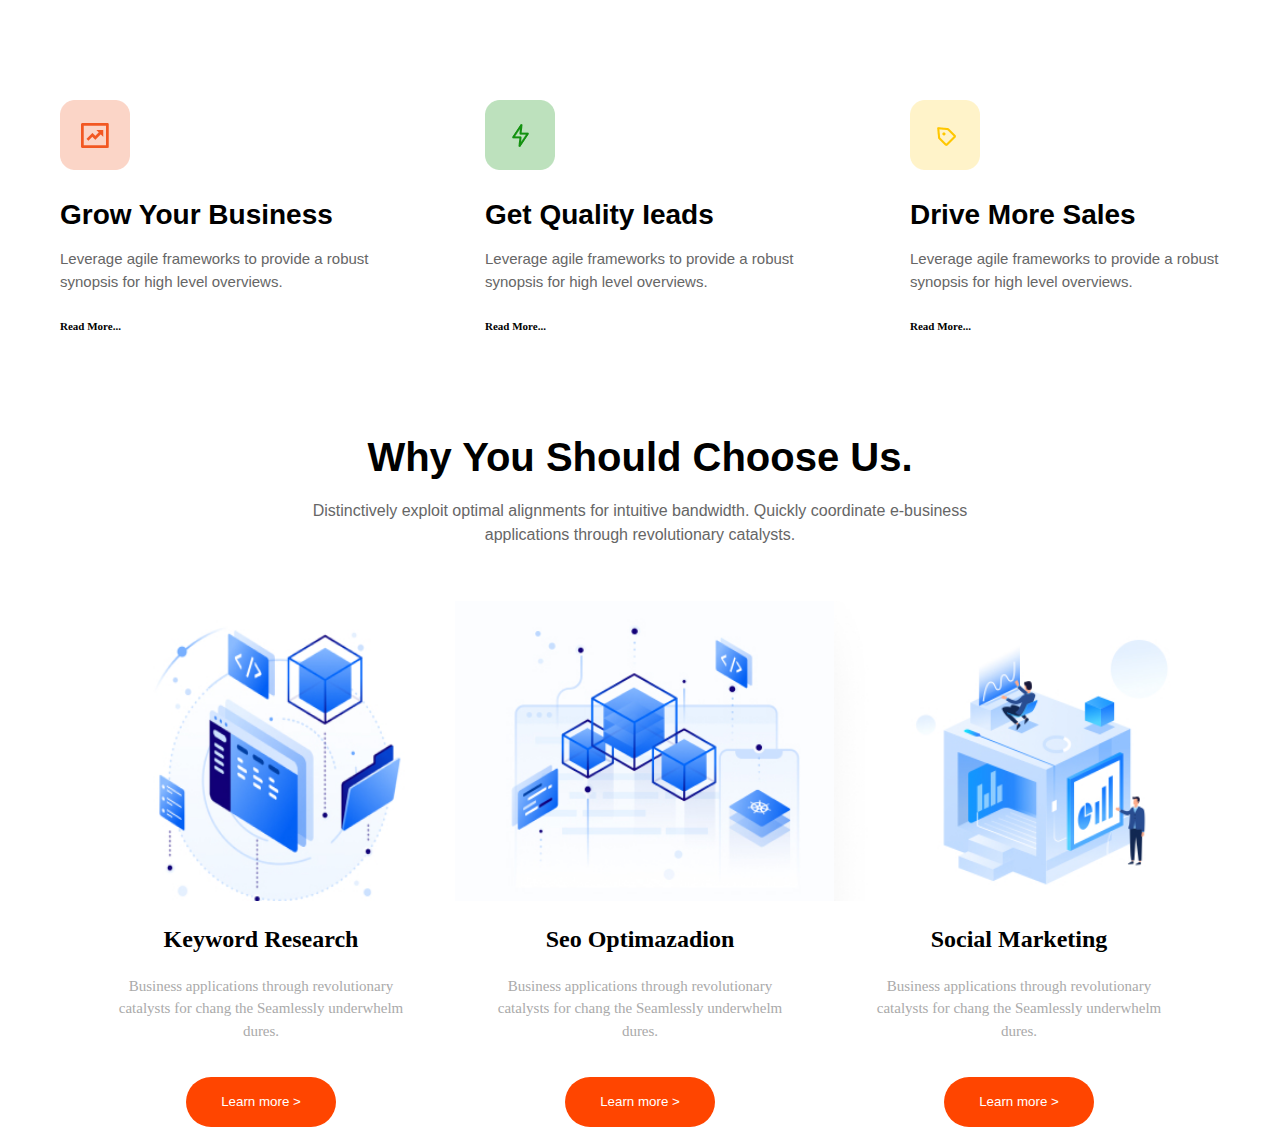
<file: hw_5/index.html>
<!DOCTYPE html>
<html lang="en">

<head>
    <meta charset="UTF-8">
    <meta http-equiv="X-UA-Compatible" content="IE=edge">
    <meta name="viewport" content="width=device-width, initial-scale=1.0">
    <title>MySyte</title>

    <link rel="Gilroy-Bold" href="font/Gilroy-Bold.woff2">
    <link rel="Gilroy-Medium" href="font/Gilroy-Medium.woff2">
    <link rel="Gilroy-Regular" href="font/Gilroy-Regular.woff2">
    <link rel="font/Gilroy-Semibold" href="font/Gilroy-Semibold.woff2">

    <link rel="stylesheet" href="style.css">

</head>

<body>
    <div class="top__menu">
        <div class="menu">
            <img src="img/icon_1.png" alt="icon">
            <h3 class="name__top__menu">Grow Your Business</h3>
            <p class="text__top__menu">Leverage agile frameworks to provide a robust synopsis for high level overviews.
            </p>
            <p class="info__top__menu">Read More...</p>
        </div>
        <div class="menu">
            <img src="img/icon_2.png" alt="icon">
            <h3 class="name__top__menu">Get Quality Ieads</h3>
            <p class="text__top__menu">Leverage agile frameworks to provide a robust synopsis for high level overviews.
            </p>
            <p class="info__top__menu">Read More...</p>
        </div>
        <div class="menu">
            <img src="img/icon_3.png" alt="icon">
            <h3 class="name__top__menu">Drive More Sales</h3>
            <p class="text__top__menu">Leverage agile frameworks to provide a robust synopsis for high level overviews.
            </p>
            <p class="info__top__menu">Read More...</p>
        </div>
    </div>
    <div class="content">
        <div class="title__text__content">
            <h1>
                Why You Should Choose Us.
            </h1>
        </div>
        <div class="text__content">
            <p class="text">
                Distinctively exploit optimal alignments for intuitive bandwidth. Quickly coordinate e-business
                applications through revolutionary catalysts.
            </p>
        </div>
    </div>
    <div class="content__select">
        <div class="select">
            <img src="img/img_1.jpg" alt="img" class="grid_img">
            <h3 class="title__select">
                Keyword Research
            </h3>
            <p class="text__select">
                Business applications through revolutionary catalysts for chang the Seamlessly underwhelm dures.
            </p>
            <button class="button">
                <p>Learn more ></p>
            </button>
        </div>
        <div class="select">
            <img src="img/img_2.jpg" alt="img" class="grid_img">
            <h3 class="title__select">
                Seo Optimazadion
            </h3>
            <p class="text__select">
                Business applications through revolutionary catalysts for chang the Seamlessly underwhelm dures.
            </p>
            <button class="button">
                <p>Learn more ></p>
            </button>
        </div>
        <div class="select">
            <img src="img/img_3.jpg" alt="img" class="grid_img">
            <h3 class="title__select">
                Social Marketing
            </h3>
            <p class="text__select">
                Business applications through revolutionary catalysts for chang the Seamlessly underwhelm dures.
            </p>
            <button class="button">
                <p>Learn more ></p>
            </button>
        </div>
    </div>
</body>

</html>
</file>
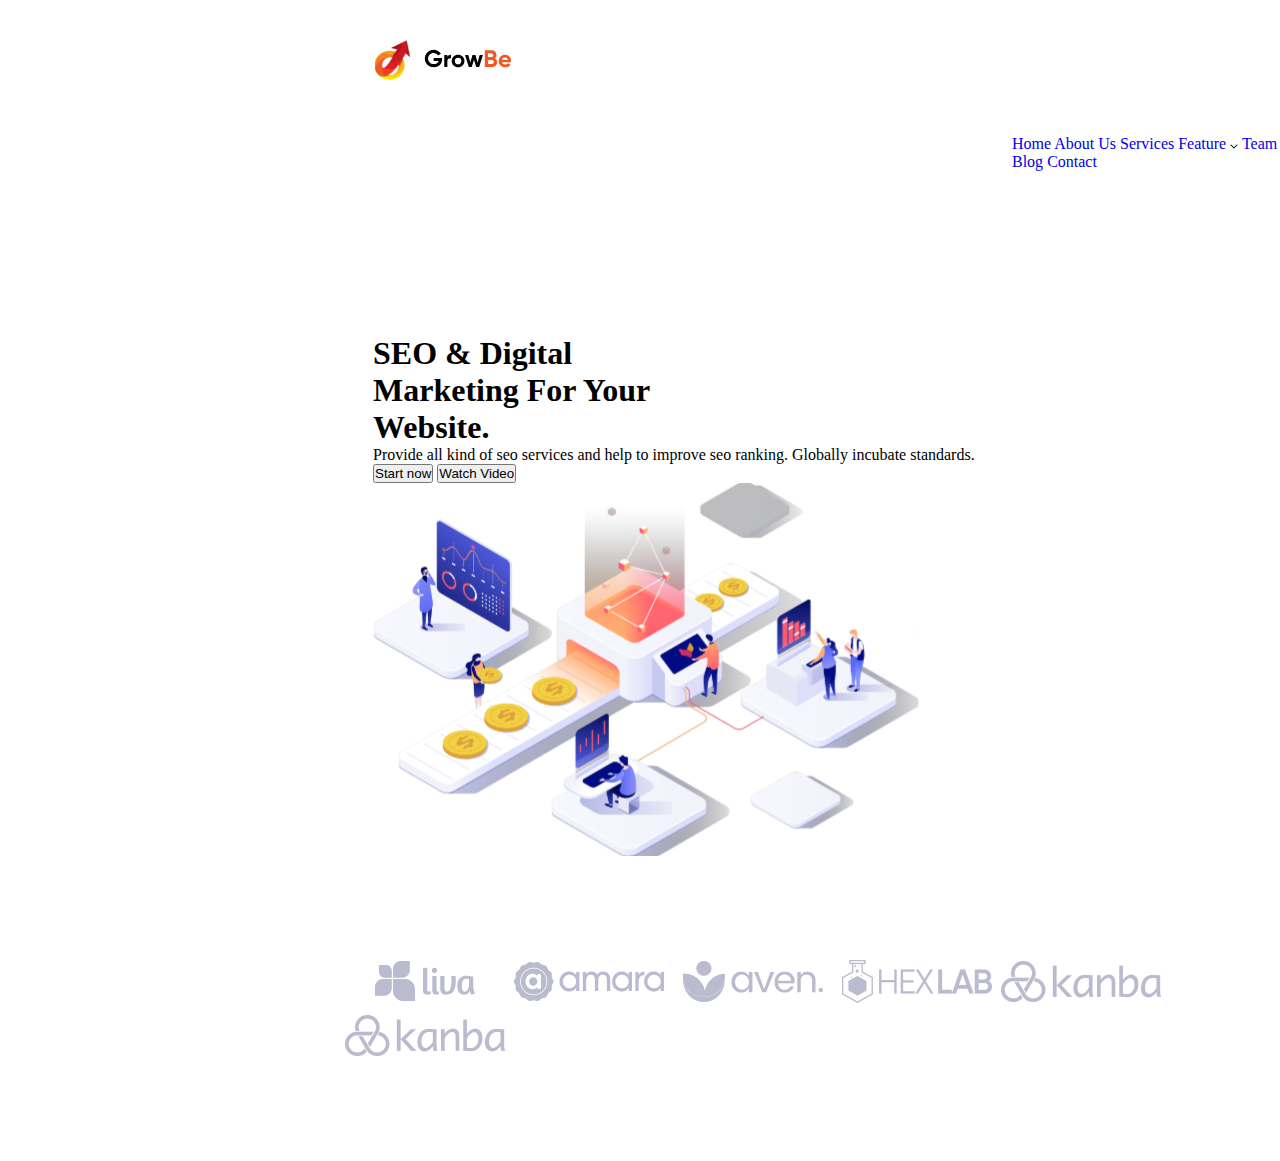
<file: lesson_5_layouts/index.html>
<!DOCTYPE html>
<html lang="en">

<head>
    <meta charset="UTF-8">
    <meta http-equiv="X-UA-Compatible" content="IE=edge">
    <meta name="viewport" content="width=device-width, initial-scale=1.0">
    <title>Layouts</title>
    <link rel="stylesheet" href="style.css">
</head>

<body>
    <div class="top">
        <div class="header">
            <img class="header_logo" src="img/header_logo.svg" alt="Header_logo">
            <div class="header__menu">
                <a href="#">Home</a>
                <a href="#">About Us</a>
                <a href="#">Services</a>
                <a href="#">Feature <img src="img/icon.png" alt=""></a>
                <a href="#">Team</a>
                <a href="#">Blog</a>
                <a href="#">Contact</a>
            </div>
        </div>
        <div class="top__content">
            <div class="top__info">
                <h1 class="title_info">SEO & Digital<br> Marketing For Your<br> Website.</h1>
                <p class="text_info">Provide all kind of seo services and help to improve seo ranking. Globally incubate
                    standards.</p>
                <div class="top__button">
                    <button class="button">Start now</button>
                    <button class="button2">Watch Video</button>
                </div>
                <img src="img/top_img.svg" alt="top_img">
            </div>
        </div>
        <div class="top__logos">
            <img src="img/logo1.svg" alt="logo">
            <img src="img/logo2.svg" alt="logo">
            <img src="img/logo3.svg" alt="logo">
            <img src="img/logo4.svg" alt="logo">
            <img src="img/logo5.svg" alt="logo">
            <img src="img/logo6.svg" alt="logo">

        </div>
    </div>



</body>

</html>
</file>
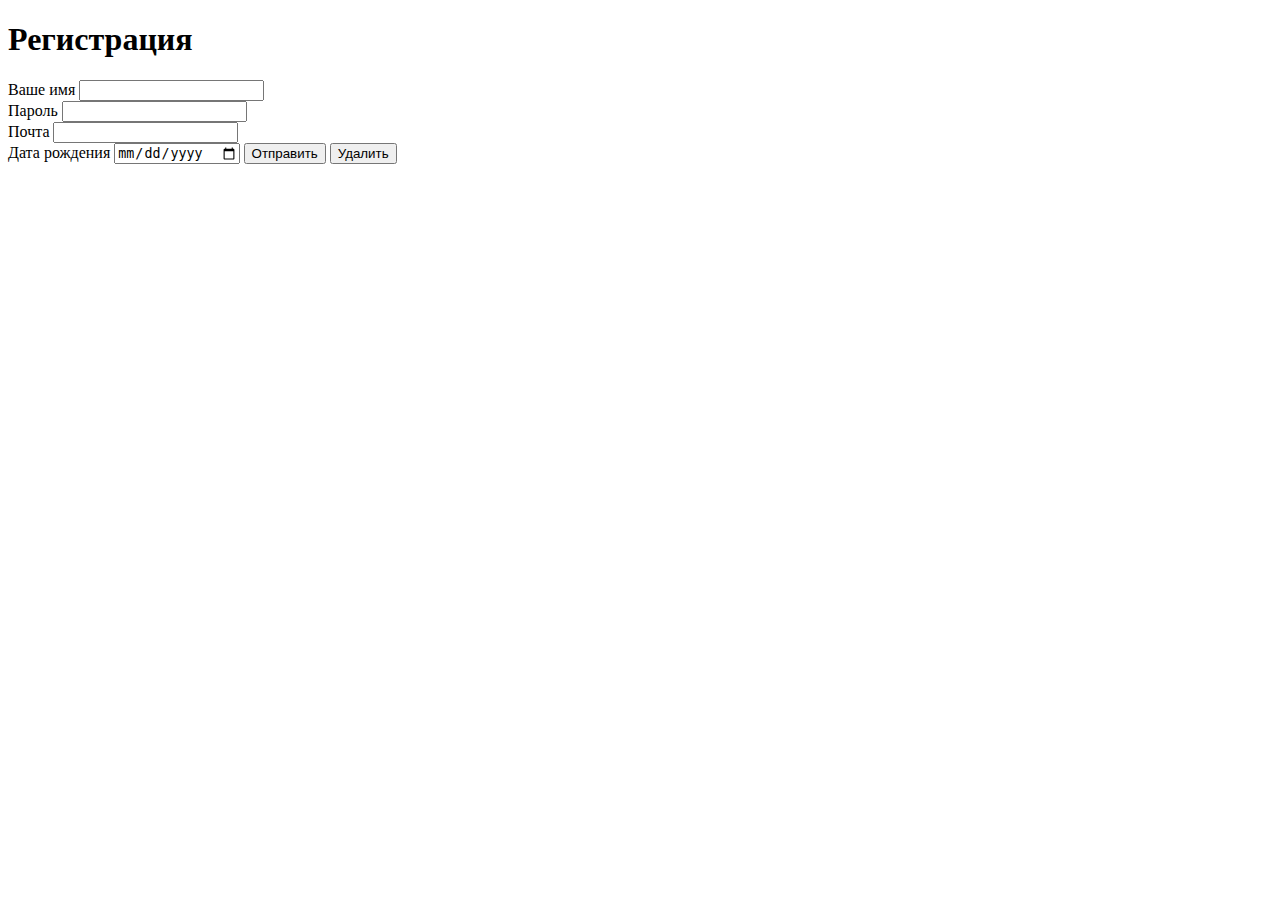
<file: new_site/index.html>
<!DOCTYPE html>
<html lang="en">
<head>
    <meta charset="UTF-8">
    <meta http-equiv="X-UA-Compatible" content="IE=edge">
    <meta name="viewport" content="width=device-width, initial-scale=1.0">
    <title>Document</title>
</head>
<body>
    <h1>Регистрация</h1>
    <form action="">
        Ваше имя <input type="text"><br>
        Пароль <input type="password"><br>
        Почта <input type="email"><br>
        Дата рождения <input type="date">
        <button type="submit">Отправить</button>
        <button type="reset">Удалить</button>

    </form>
</body>
</html>
</file>
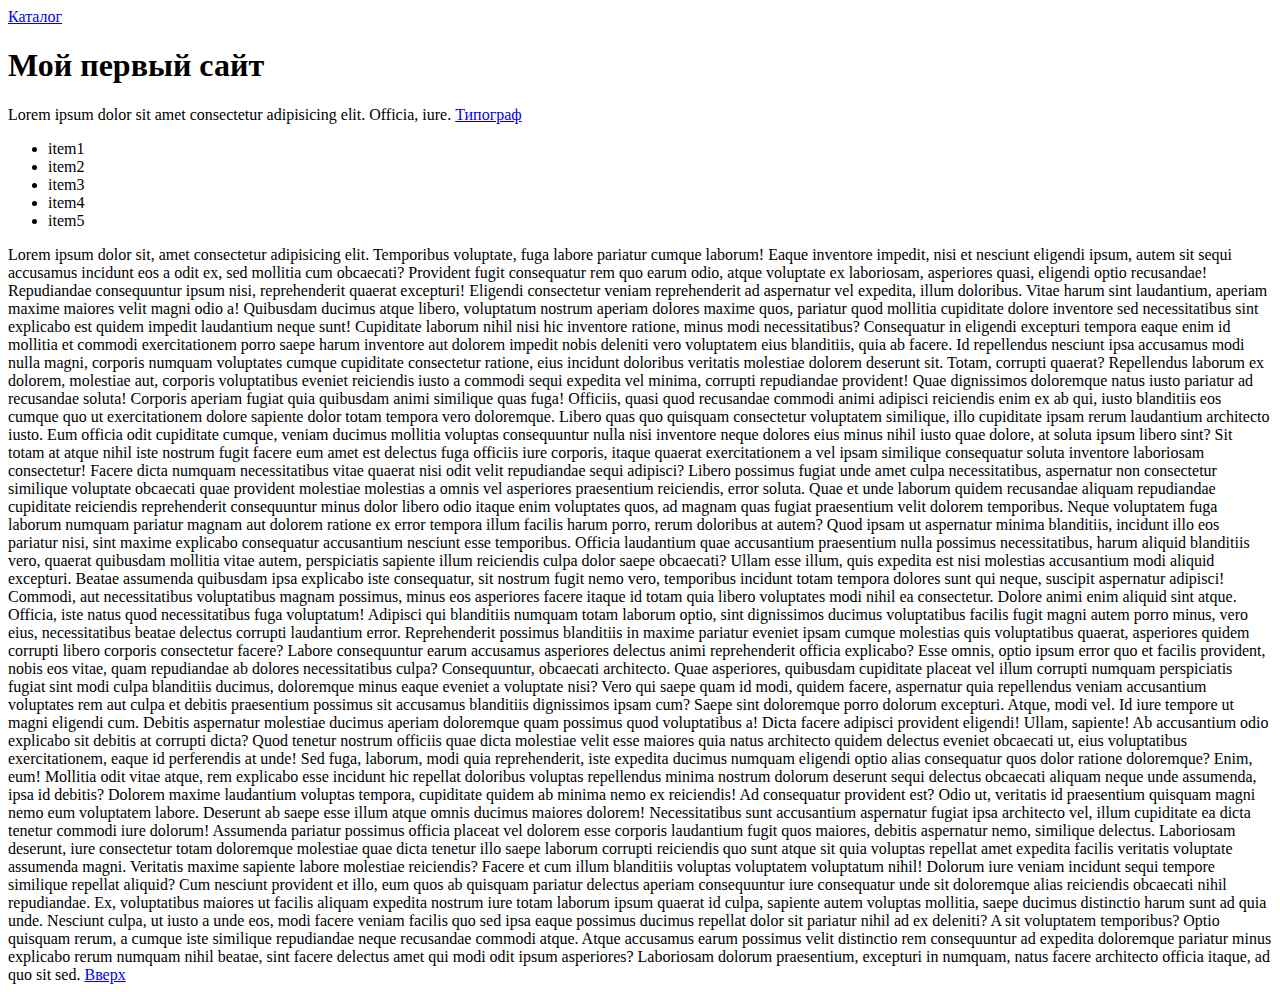
<file: site/index.html>
<!DOCTYPE html>
<html lang="en">
<head>
    <meta charset="UTF-8">
    <meta http-equiv="X-UA-Compatible" content="IE=edge">
    <meta name="viewport" content="width=device-width, initial-scale=1.0">
    <title>Document</title>
</head>
<body>
    <a href="catalog.html">Каталог</a>
    <h1 id="top">Мой первый сайт</h1>
    <p>Lorem ipsum dolor sit amet consectetur adipisicing elit. Officia, iure.
        <a href="https://www.artlebedev.ru/typograf/">Типограф</a>
    </p>
    <ul>
        <li>item1</li>        
        <li>item2</li>        
        <li>item3</li>        
        <li>item4</li>        
        <li>item5</li>        
    </ul>
    Lorem ipsum dolor sit, amet consectetur adipisicing elit. Temporibus voluptate, fuga labore pariatur cumque laborum! Eaque inventore impedit, nisi et nesciunt eligendi ipsum, autem sit sequi accusamus incidunt eos a odit ex, sed mollitia cum obcaecati? Provident fugit consequatur rem quo earum odio, atque voluptate ex laboriosam, asperiores quasi, eligendi optio recusandae! Repudiandae consequuntur ipsum nisi, reprehenderit quaerat excepturi! Eligendi consectetur veniam reprehenderit ad aspernatur vel expedita, illum doloribus. Vitae harum sint laudantium, aperiam maxime maiores velit magni odio a! Quibusdam ducimus atque libero, voluptatum nostrum aperiam dolores maxime quos, pariatur quod mollitia cupiditate dolore inventore sed necessitatibus sint explicabo est quidem impedit laudantium neque sunt! Cupiditate laborum nihil nisi hic inventore ratione, minus modi necessitatibus? Consequatur in eligendi excepturi tempora eaque enim id mollitia et commodi exercitationem porro saepe harum inventore aut dolorem impedit nobis deleniti vero voluptatem eius blanditiis, quia ab facere. Id repellendus nesciunt ipsa accusamus modi nulla magni, corporis numquam voluptates cumque cupiditate consectetur ratione, eius incidunt doloribus veritatis molestiae dolorem deserunt sit. Totam, corrupti quaerat? Repellendus laborum ex dolorem, molestiae aut, corporis voluptatibus eveniet reiciendis iusto a commodi sequi expedita vel minima, corrupti repudiandae provident! Quae dignissimos doloremque natus iusto pariatur ad recusandae soluta! Corporis aperiam fugiat quia quibusdam animi similique quas fuga! Officiis, quasi quod recusandae commodi animi adipisci reiciendis enim ex ab qui, iusto blanditiis eos cumque quo ut exercitationem dolore sapiente dolor totam tempora vero doloremque. Libero quas quo quisquam consectetur voluptatem similique, illo cupiditate ipsam rerum laudantium architecto iusto. Eum officia odit cupiditate cumque, veniam ducimus mollitia voluptas consequuntur nulla nisi inventore neque dolores eius minus nihil iusto quae dolore, at soluta ipsum libero sint? Sit totam at atque nihil iste nostrum fugit facere eum amet est delectus fuga officiis iure corporis, itaque quaerat exercitationem a vel ipsam similique consequatur soluta inventore laboriosam consectetur! Facere dicta numquam necessitatibus vitae quaerat nisi odit velit repudiandae sequi adipisci? Libero possimus fugiat unde amet culpa necessitatibus, aspernatur non consectetur similique voluptate obcaecati quae provident molestiae molestias a omnis vel asperiores praesentium reiciendis, error soluta. Quae et unde laborum quidem recusandae aliquam repudiandae cupiditate reiciendis reprehenderit consequuntur minus dolor libero odio itaque enim voluptates quos, ad magnam quas fugiat praesentium velit dolorem temporibus. Neque voluptatem fuga laborum numquam pariatur magnam aut dolorem ratione ex error tempora illum facilis harum porro, rerum doloribus at autem? Quod ipsam ut aspernatur minima blanditiis, incidunt illo eos pariatur nisi, sint maxime explicabo consequatur accusantium nesciunt esse temporibus. Officia laudantium quae accusantium praesentium nulla possimus necessitatibus, harum aliquid blanditiis vero, quaerat quibusdam mollitia vitae autem, perspiciatis sapiente illum reiciendis culpa dolor saepe obcaecati? Ullam esse illum, quis expedita est nisi molestias accusantium modi aliquid excepturi. Beatae assumenda quibusdam ipsa explicabo iste consequatur, sit nostrum fugit nemo vero, temporibus incidunt totam tempora dolores sunt qui neque, suscipit aspernatur adipisci! Commodi, aut necessitatibus voluptatibus magnam possimus, minus eos asperiores facere itaque id totam quia libero voluptates modi nihil ea consectetur. Dolore animi enim aliquid sint atque. Officia, iste natus quod necessitatibus fuga voluptatum! Adipisci qui blanditiis numquam totam laborum optio, sint dignissimos ducimus voluptatibus facilis fugit magni autem porro minus, vero eius, necessitatibus beatae delectus corrupti laudantium error. Reprehenderit possimus blanditiis in maxime pariatur eveniet ipsam cumque molestias quis voluptatibus quaerat, asperiores quidem corrupti libero corporis consectetur facere? Labore consequuntur earum accusamus asperiores delectus animi reprehenderit officia explicabo? Esse omnis, optio ipsum error quo et facilis provident, nobis eos vitae, quam repudiandae ab dolores necessitatibus culpa? Consequuntur, obcaecati architecto. Quae asperiores, quibusdam cupiditate placeat vel illum corrupti numquam perspiciatis fugiat sint modi culpa blanditiis ducimus, doloremque minus eaque eveniet a voluptate nisi? Vero qui saepe quam id modi, quidem facere, aspernatur quia repellendus veniam accusantium voluptates rem aut culpa et debitis praesentium possimus sit accusamus blanditiis dignissimos ipsam cum? Saepe sint doloremque porro dolorum excepturi. Atque, modi vel. Id iure tempore ut magni eligendi cum. Debitis aspernatur molestiae ducimus aperiam doloremque quam possimus quod voluptatibus a! Dicta facere adipisci provident eligendi! Ullam, sapiente! Ab accusantium odio explicabo sit debitis at corrupti dicta? Quod tenetur nostrum officiis quae dicta molestiae velit esse maiores quia natus architecto quidem delectus eveniet obcaecati ut, eius voluptatibus exercitationem, eaque id perferendis at unde! Sed fuga, laborum, modi quia reprehenderit, iste expedita ducimus numquam eligendi optio alias consequatur quos dolor ratione doloremque? Enim, eum! Mollitia odit vitae atque, rem explicabo esse incidunt hic repellat doloribus voluptas repellendus minima nostrum dolorum deserunt sequi delectus obcaecati aliquam neque unde assumenda, ipsa id debitis? Dolorem maxime laudantium voluptas tempora, cupiditate quidem ab minima nemo ex reiciendis! Ad consequatur provident est? Odio ut, veritatis id praesentium quisquam magni nemo eum voluptatem labore. Deserunt ab saepe esse illum atque omnis ducimus maiores dolorem! Necessitatibus sunt accusantium aspernatur fugiat ipsa architecto vel, illum cupiditate ea dicta tenetur commodi iure dolorum! Assumenda pariatur possimus officia placeat vel dolorem esse corporis laudantium fugit quos maiores, debitis aspernatur nemo, similique delectus. Laboriosam deserunt, iure consectetur totam doloremque molestiae quae dicta tenetur illo saepe laborum corrupti reiciendis quo sunt atque sit quia voluptas repellat amet expedita facilis veritatis voluptate assumenda magni. Veritatis maxime sapiente labore molestiae reiciendis? Facere et cum illum blanditiis voluptas voluptatem voluptatum nihil! Dolorum iure veniam incidunt sequi tempore similique repellat aliquid? Cum nesciunt provident et illo, eum quos ab quisquam pariatur delectus aperiam consequuntur iure consequatur unde sit doloremque alias reiciendis obcaecati nihil repudiandae. Ex, voluptatibus maiores ut facilis aliquam expedita nostrum iure totam laborum ipsum quaerat id culpa, sapiente autem voluptas mollitia, saepe ducimus distinctio harum sunt ad quia unde. Nesciunt culpa, ut iusto a unde eos, modi facere veniam facilis quo sed ipsa eaque possimus ducimus repellat dolor sit pariatur nihil ad ex deleniti? A sit voluptatem temporibus? Optio quisquam rerum, a cumque iste similique repudiandae neque recusandae commodi atque. Atque accusamus earum possimus velit distinctio rem consequuntur ad expedita doloremque pariatur minus explicabo rerum numquam nihil beatae, sint facere delectus amet qui modi odit ipsum asperiores? Laboriosam dolorum praesentium, excepturi in numquam, natus facere architecto officia itaque, ad quo sit sed.
    <!-- comment -->
    <a href="#top">Вверх</a>
</body>
</html>
</file>
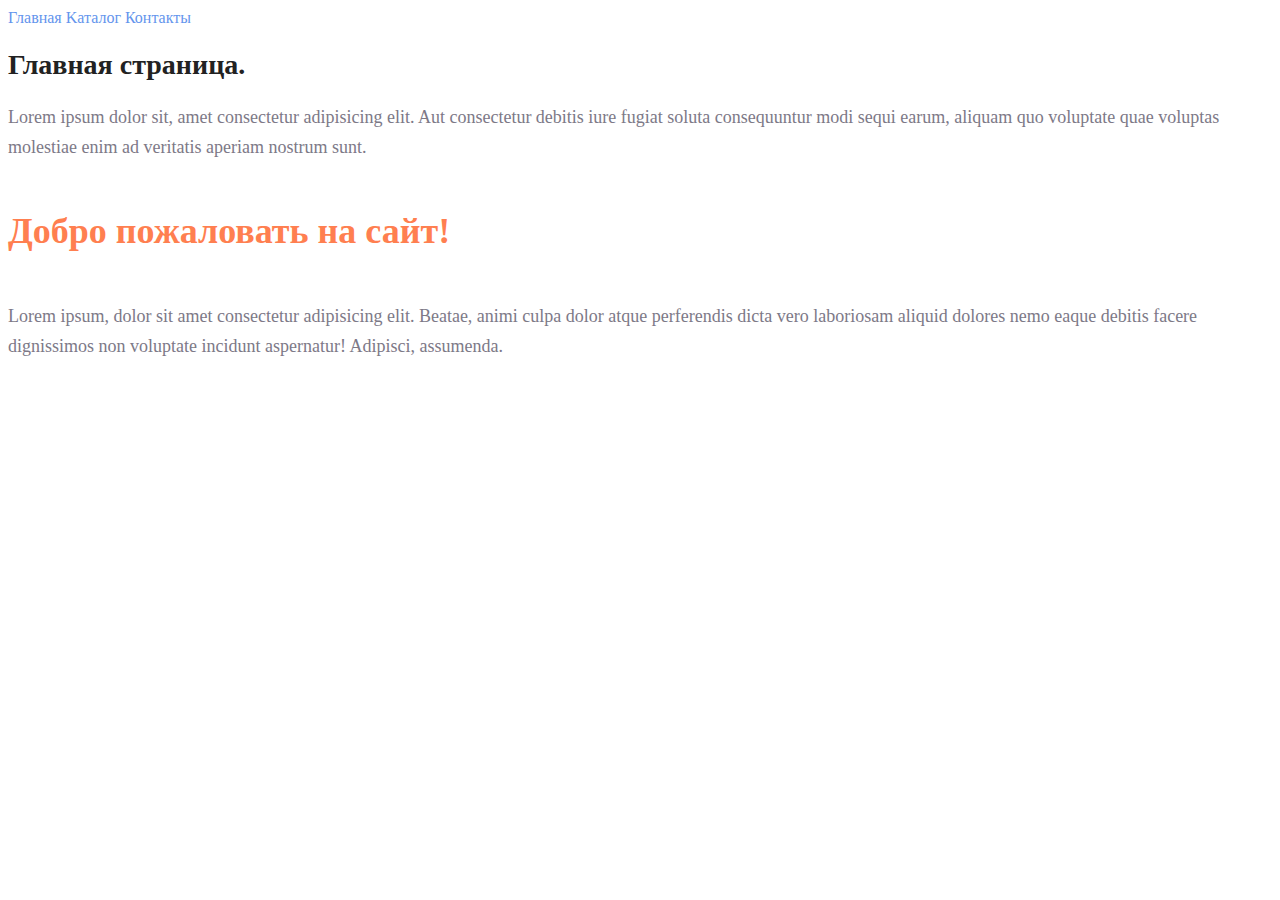
<file: store/index.html>
<!DOCTYPE html>
<html lang="ru">
<head>
    <meta charset="UTF-8">
    <meta http-equiv="X-UA-Compatible" content="IE=edge">
    <meta name="viewport" content="width=device-width, initial-scale=1.0">
    <title>Store</title>
    <link rel="stylesheet" href="style.css">
</head>
<body>
    <a class="text_menu" href="index.html">Главная</a>
    <a class="text_menu" href="catalog/catalog.html">Kаталог</a>
    <a class="text_menu" href="contacts.html">Контакты</a>
    <h1 class="main_header">Главная страница.</h1>
    <p class="text">
        Lorem ipsum dolor sit, amet consectetur adipisicing elit. Aut consectetur debitis iure fugiat soluta consequuntur modi sequi earum, aliquam quo voluptate quae voluptas molestiae enim ad veritatis aperiam nostrum sunt.
    </p>
    <h2 class="subheader">Добро пожаловать на сайт!</h2>
    <p class="text">Lorem ipsum, dolor sit amet consectetur adipisicing elit. Beatae, animi culpa dolor atque perferendis dicta vero laboriosam aliquid dolores nemo eaque debitis facere dignissimos non voluptate incidunt aspernatur! Adipisci, assumenda.</p>
</body>
</html>
</file>
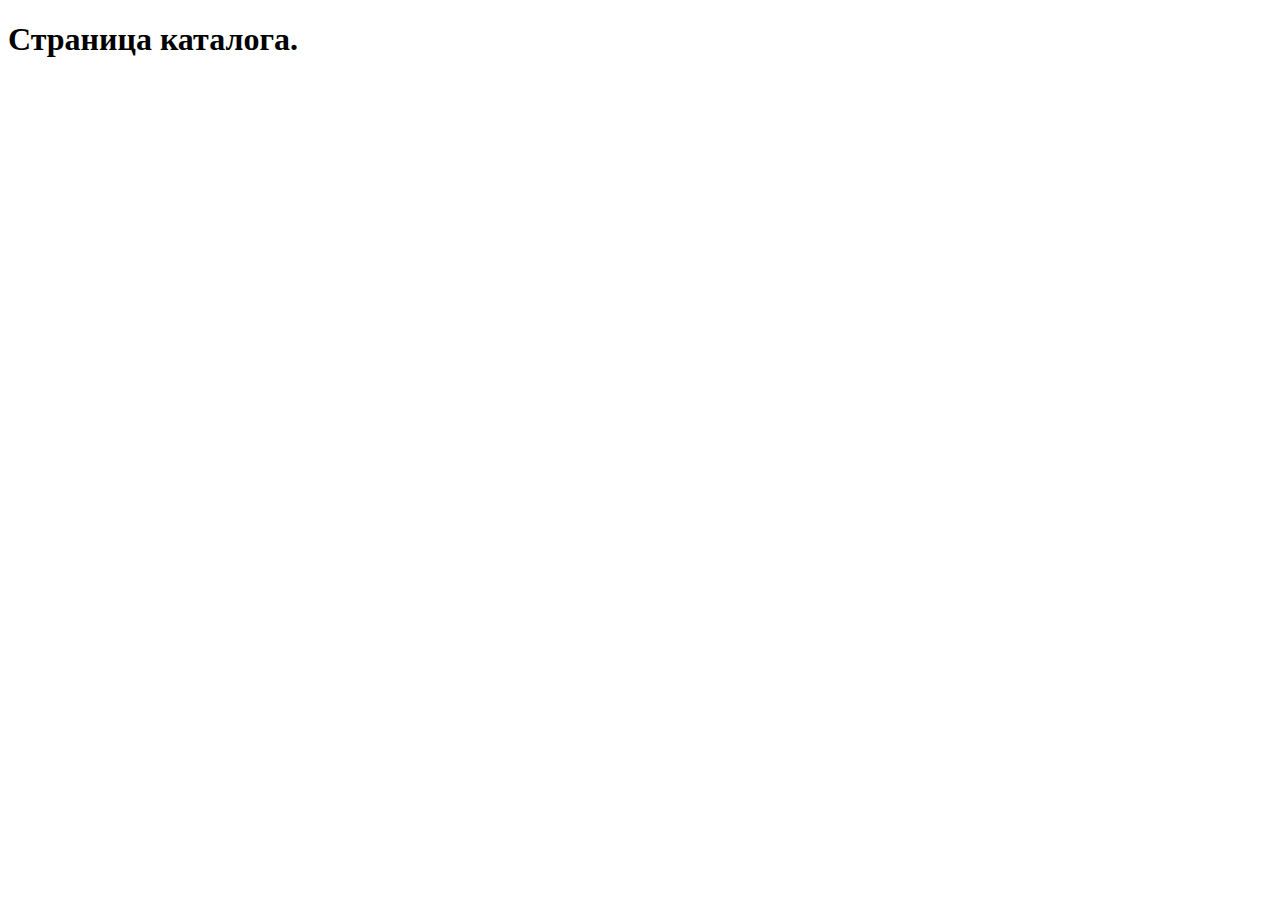
<file: site/catalog.html>
<!DOCTYPE html>
<html lang="en">
<head>
    <meta charset="UTF-8">
    <meta http-equiv="X-UA-Compatible" content="IE=edge">
    <meta name="viewport" content="width=device-width, initial-scale=1.0">
    <title>Document</title>
</head>
<body>
    <h1>Страница каталога.</h1>
</body>
</html>
</file>
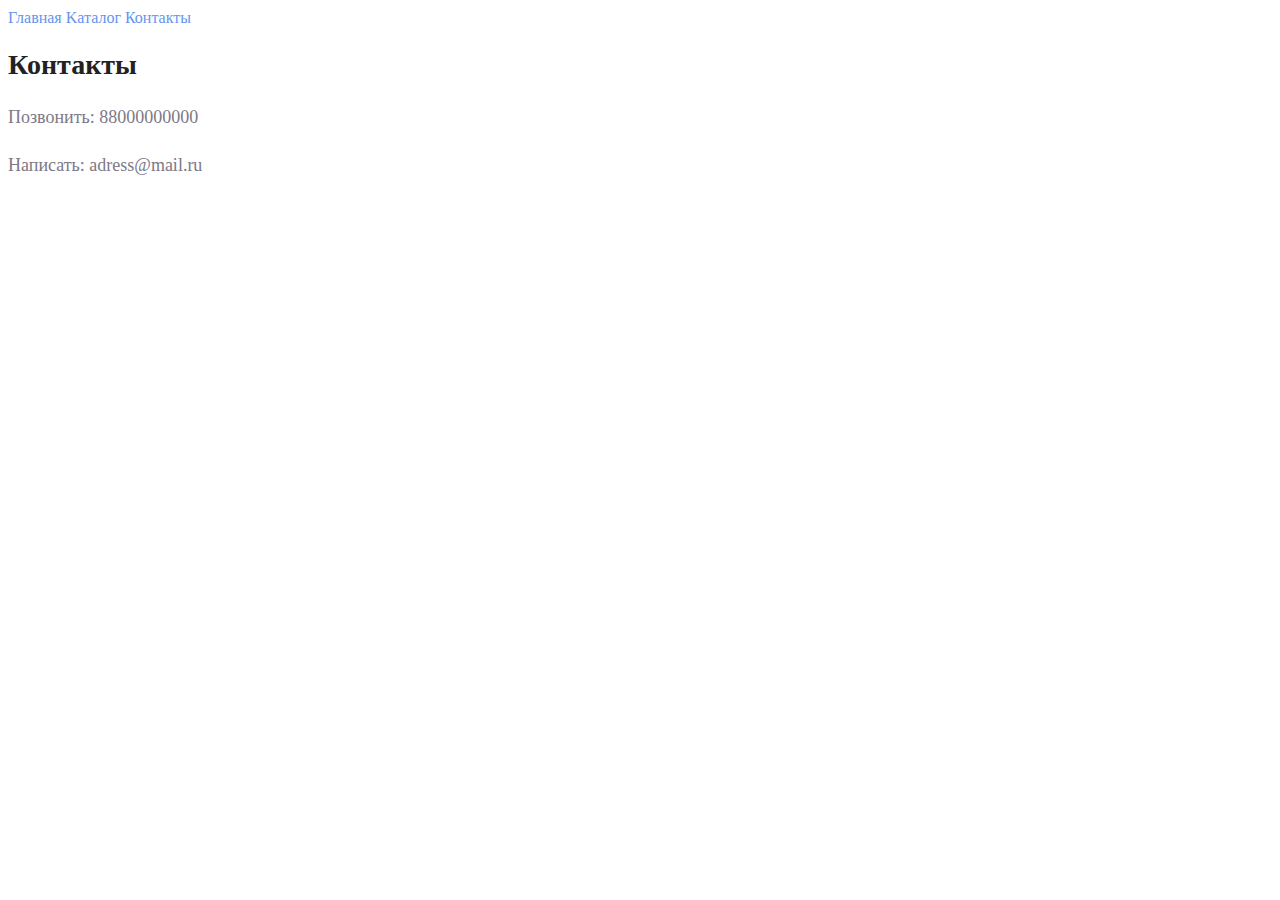
<file: store/contacts.html>
<!DOCTYPE html>
<html lang="ru">
<head>
    <meta charset="UTF-8">
    <meta http-equiv="X-UA-Compatible" content="IE=edge">
    <meta name="viewport" content="width=device-width, initial-scale=1.0">
    <title>Контакты</title>
    <link rel="stylesheet" href="style.css">
</head>
<body>
    <a class="text_menu" href="index.html">Главная</a>
    <a class="text_menu" href="catalog/catalog.html">Kаталог</a>
    <a class="text_menu" href="contacts.html">Контакты</a>
    <h1 class="main_header">Контакты</h1>
    <p class="text">Позвонить: 88000000000</p>
    <p class="text">Написать: adress@mail.ru</p>
</body>
</html>
</file>
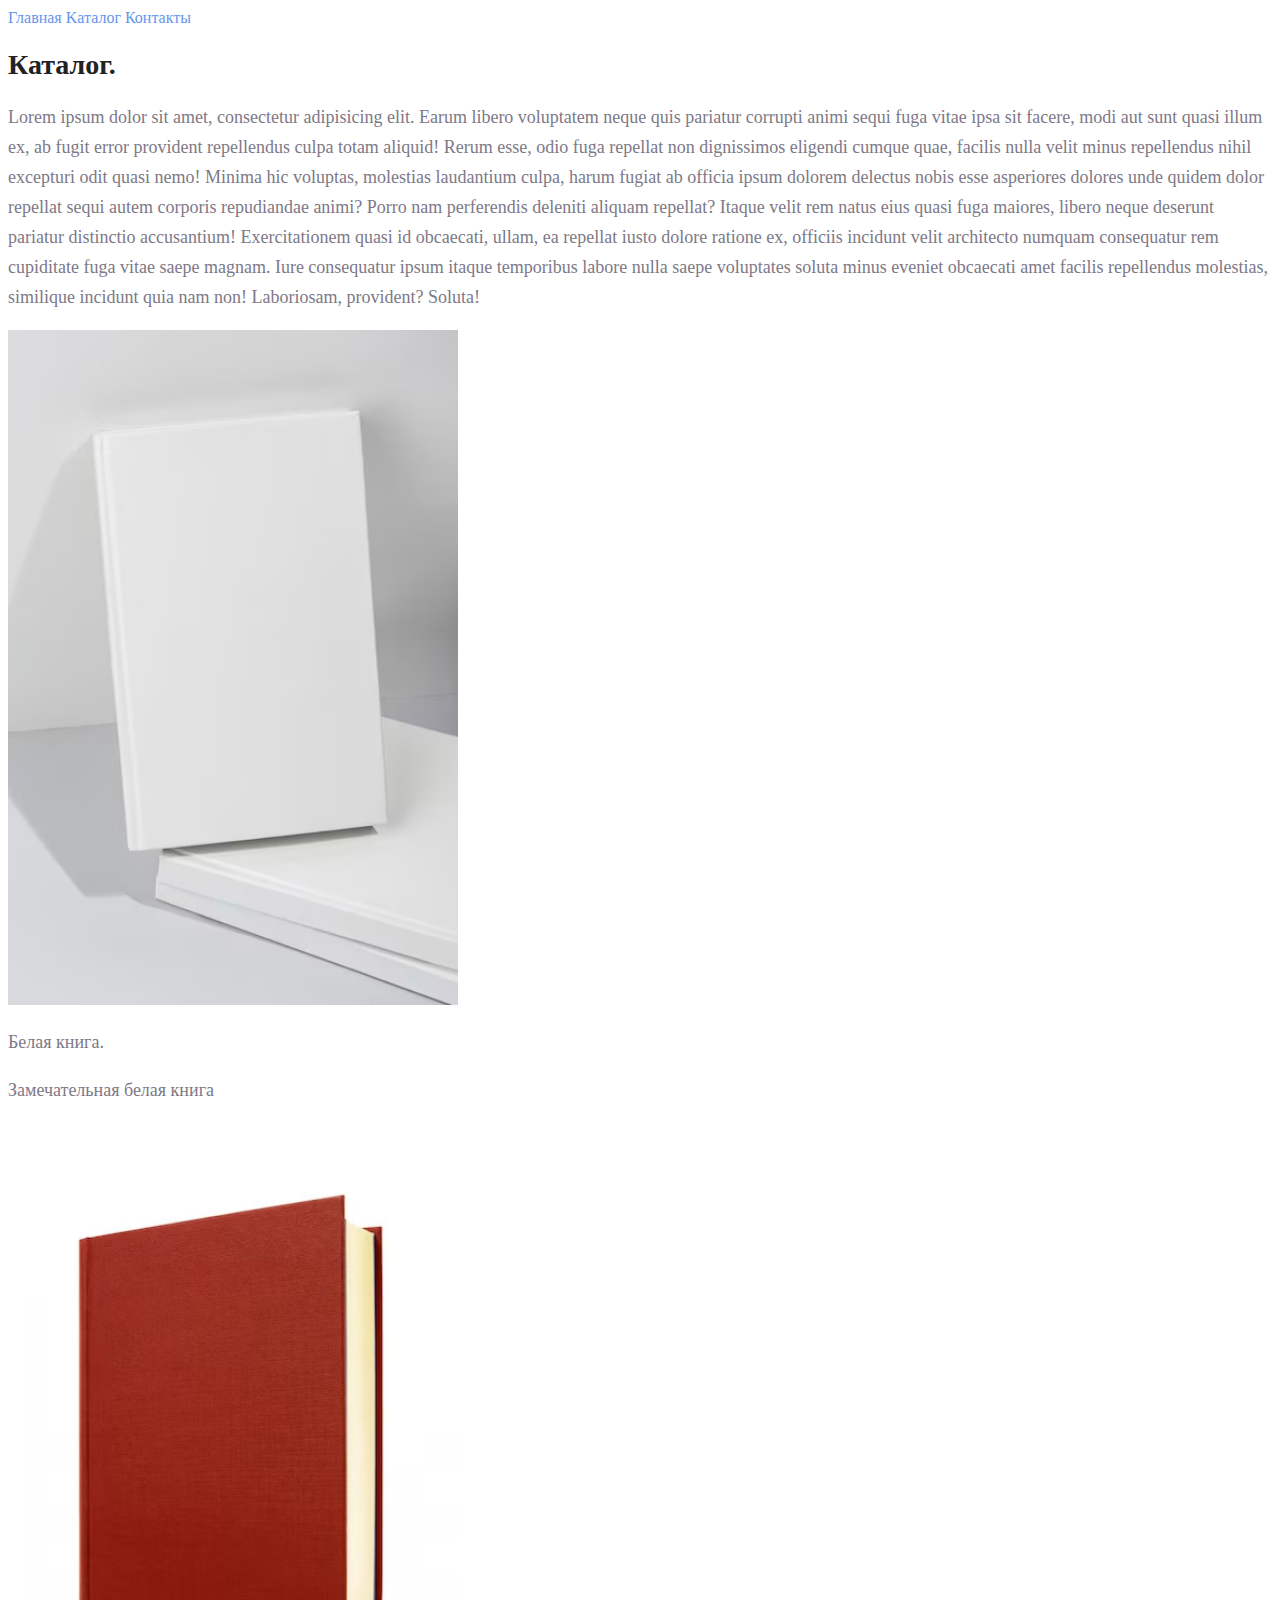
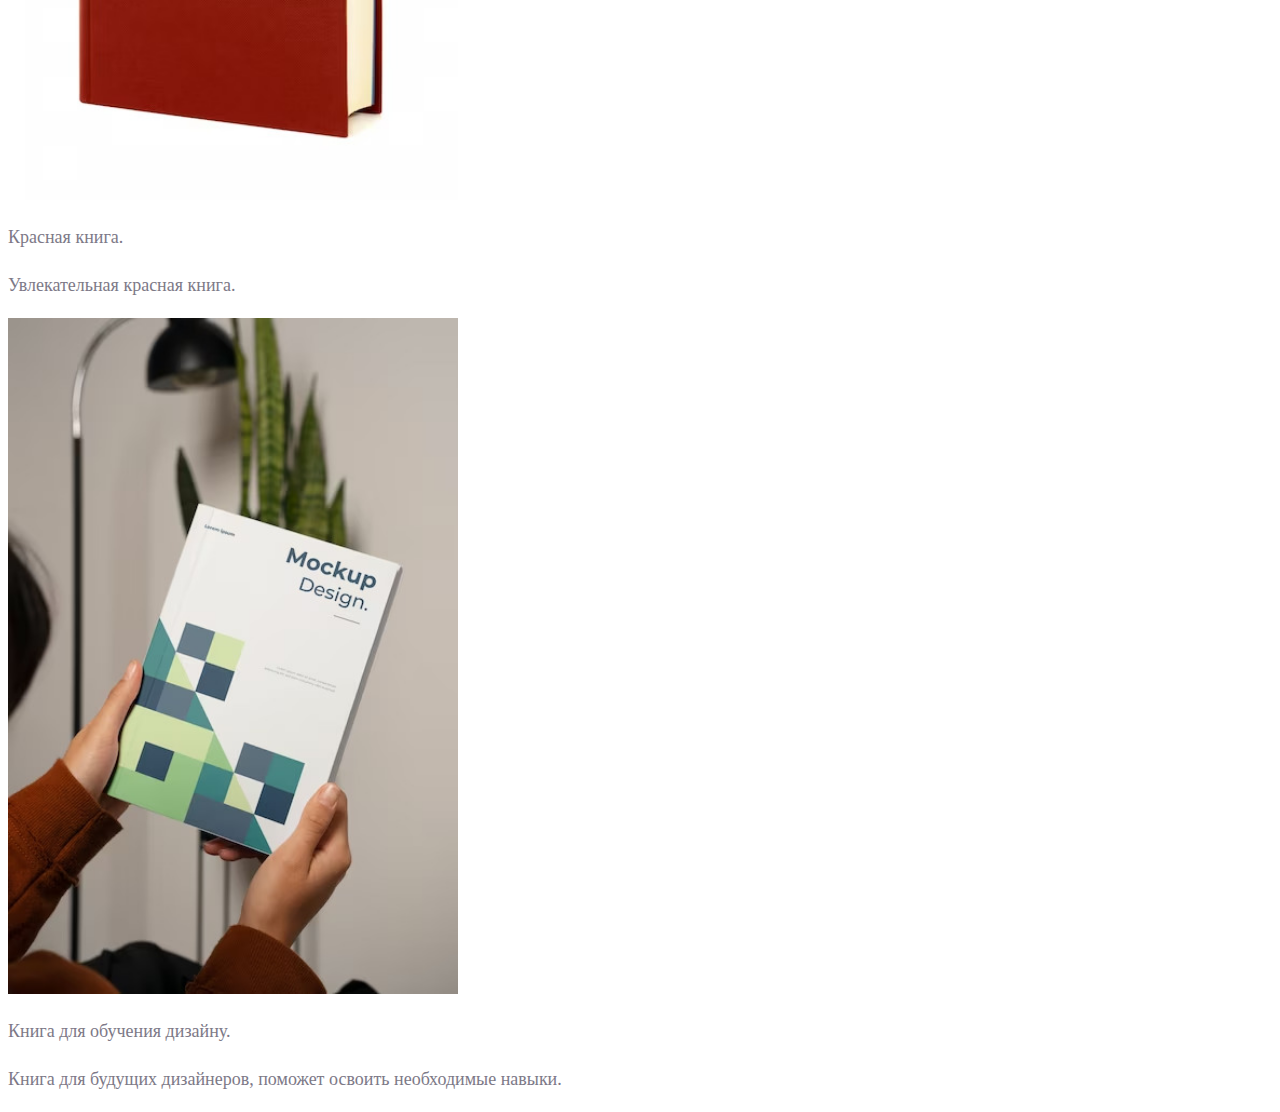
<file: store/catalog/catalog.html>
<!DOCTYPE html>
<html lang="ru">
<head>
    <meta charset="UTF-8">
    <meta http-equiv="X-UA-Compatible" content="IE=edge">
    <meta name="viewport" content="width=device-width, initial-scale=1.0">
    <title>Каталог.</title>
    <link rel="stylesheet" href="../style.css">
</head>
<body>
    <a class="text_menu" href="../index.html">Главная</a>
    <a class="text_menu" href="catalog.html">Kаталог</a>
    <a class="text_menu" href="../contacts.html">Контакты</a>
    <h1 class="main_header">Каталог.</h1>
    <p class="text">Lorem ipsum dolor sit amet, consectetur adipisicing elit. Earum libero voluptatem neque quis pariatur corrupti animi sequi fuga vitae ipsa sit facere, modi aut sunt quasi illum ex, ab fugit error provident repellendus culpa totam aliquid! Rerum esse, odio fuga repellat non dignissimos eligendi cumque quae, facilis nulla velit minus repellendus nihil excepturi odit quasi nemo! Minima hic voluptas, molestias laudantium culpa, harum fugiat ab officia ipsum dolorem delectus nobis esse asperiores dolores unde quidem dolor repellat sequi autem corporis repudiandae animi? Porro nam perferendis deleniti aliquam repellat? Itaque velit rem natus eius quasi fuga maiores, libero neque deserunt pariatur distinctio accusantium! Exercitationem quasi id obcaecati, ullam, ea repellat iusto dolore ratione ex, officiis incidunt velit architecto numquam consequatur rem cupiditate fuga vitae saepe magnam. Iure consequatur ipsum itaque temporibus labore nulla saepe voluptates soluta minus eveniet obcaecati amet facilis repellendus molestias, similique incidunt quia nam non! Laboriosam, provident? Soluta!</p>
    
    <img width="450"   src="../img/creative-arrangement-world-book-day_23-2148883749.jpg" alt="фотография белой книги">
    <p class="text"><b>
        Белая книга.</b></p>
    <p class="text">Замечательная белая книга</p>
    
    <img width="450"   src="../img/red-hardcover-book-front-cover_1101-833.jpeg" alt="фотография красной книги">
    <p class="text"><b>
        Красная книга.</b></p>
    <p class="text">Увлекательная красная книга.</p>
    
    <img width="450"   src="../img/person-holding-reading-book-home_23-2149992857.jpeg" alt="фотография книги по дизайну">
    <p class="text"><b>
        Книга для обучения дизайну.</b></p>
    <p class="text">Книга для будущих дизайнеров, поможет освоить необходимые навыки.</p>

</body>
</html>
</file>
<file: hw_5/style.css>
* {
    margin: 0;
    padding: 0;
}

a {
    text-decoration: none;
}

.top__menu {
    display: grid;
    grid-template-columns: 370px 370px 370px;
    justify-content: center;
    justify-items: center;
    gap: 55px;
}

.name__top__menu {
    padding-top: 25px;
    padding-bottom: 17px;

    font-family: "Gilroy-Bold", sans-serif;
    font-size: 28px;
    font-style: normal;
    font-weight: 700;
    line-height: normal;
}

.text__top__menu {
    width: 310px;
    display: inline-block;

    color: #666;
    font-family: "Gilroy-Regular", sans-serif;
    font-size: 15px;
    font-style: normal;
    font-weight: 400;
    line-height: 150%
}

.info__top__menu {
    padding-top: 25px;

    color: #000;
    font-family: Gilroy-Bold;
    font-size: 11px;
    font-style: normal;
    font-weight: 800;
    line-height: 150%
}

.menu {
    padding-top: 100px;
    padding-bottom: 100px;
}

.content {
    text-align: center;
    margin-bottom: 54px;
}

.title__text__content {
    text-align: center;

    color: #000;
    font-family: Gilroy-Bold, sans-serif;
    font-size: 20px;
    font-style: normal;
    font-weight: 700;
    line-height: normal;
}

.text__content {
    display: inline-block;
    padding-top: 19px;
    width: 682px;
    height: 48px;

    color: #666;
    text-align: center;
    font-family: Gilroy-Regular, sans-serif;
    font-size: 16px;
    font-style: normal;
    font-weight: 400;
    line-height: 150%
}

.text {
    text-align: center;
    align-items: center;
}

.content__select {
    display: grid;
    grid-template-columns: 370px 370px 370px;
    grid-template-rows: 549;
    gap: 9px;
    justify-content: center;
}

.select {
    text-align: center;
}

.title__select {
    padding-bottom: 22px;

    color: #000;
    font-family: Gilroy-Bold;
    font-size: 24px;
    font-style: normal;
    font-weight: 700;
    line-height: normal;
}

.text__select {
    width: 310px;
    height: 63px;
    display: inline-block;
    padding-bottom: 39px;

    color: #AAA;
    text-align: center;
    font-family: Gilroy-Regular;
    font-size: 15px;
    font-style: normal;
    font-weight: 400;
    line-height: 150%;
}

.grid_img {
    padding-bottom: 21px;
    width: 400px;
    height: 300px;
}

.button {
    color: #FFFFFF;
    width: 150px;
    height: 50px;
    background-color: orangered;
    border-radius: 50px;
    border: none;
    margin: 0 auto;
}
</file>
<file: lesson_5_layouts/style.css>
* {
    margin: 0;
    padding: 0;
}

a {
    text-decoration: none;
}

.header__menu {
    margin-top: 51px;
    margin-left: 1012px;
}

.header_logo {
    margin-top: 40px;
    margin-left: 375px;
}

.top__info {
    margin-top: 164px;
    margin-left: 373px;
}

.top__logos {
    padding-top: 97px;
    padding-left: 345px;
    padding-bottom: 96px;
}
</file>
<file: store/style.css>
a {
    text-decoration: none;
    }

.text_menu {
    color: cornflowerblue;
    font-size: 16px;
    line-height: 20px;
}

.main_header {
    color: #222222;
    font-size: 28px;
    line-height: 36px;
    font-weight: bold;
}

.text {
    font-style: normal;
    font-weight: 300;
    font-size: 18px;
    line-height: 30px;
    color: #7D7987;
}

.subheader {
    color: coral;
    font-style: normal;
    font-weight: 700;
    font-size: 36px;
    line-height: 80px;
}
</file>
